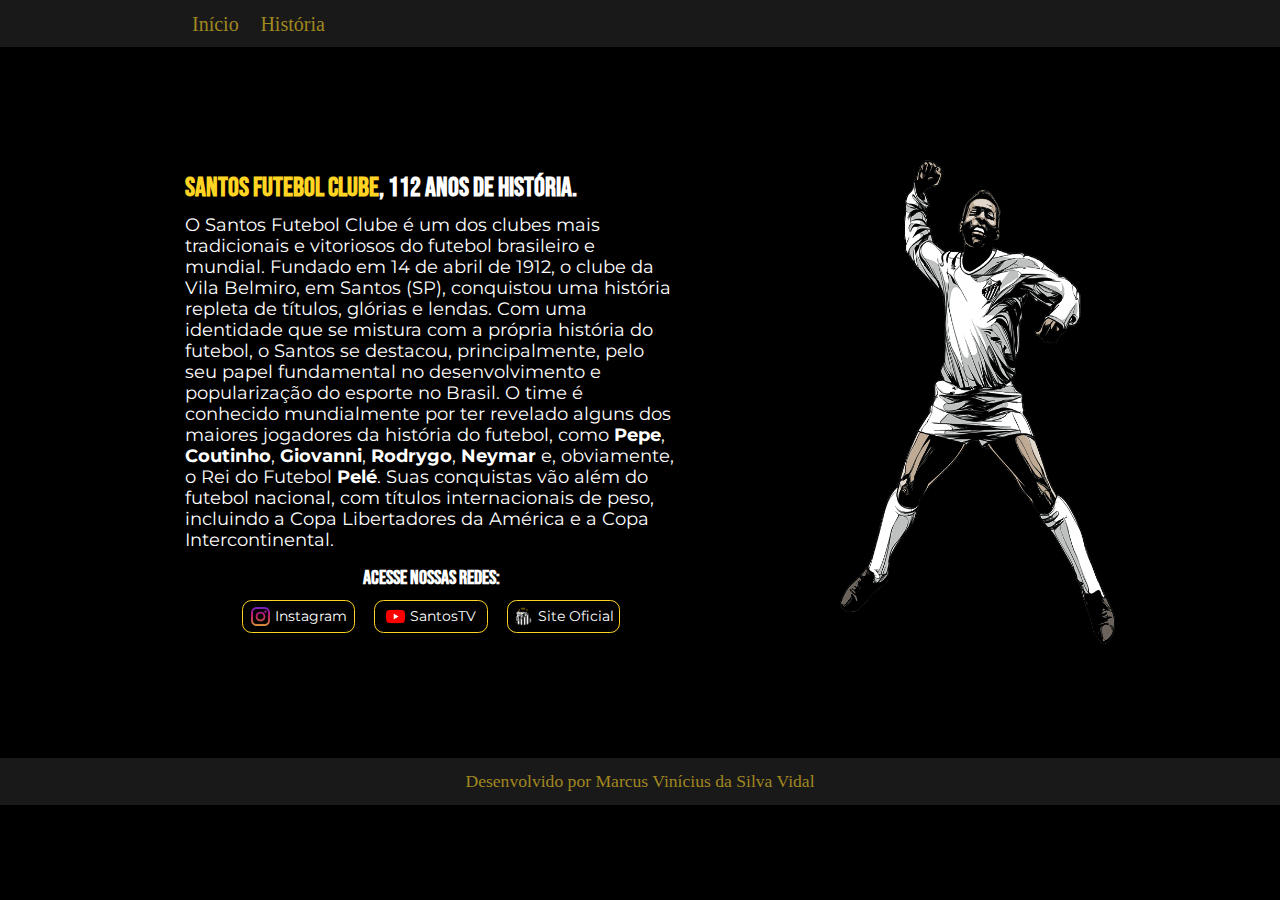
<file: Pagina-Santos-1/index.html>
<!DOCTYPE html>
<html lang="pt-br">
    <head>
        <meta charset="UTF-8">
        <meta http-equiv="X-UA-Compatible" content="IE=edge">
        <meta name="viewport" content="widht=device-widht, initial-scale=1.0">
        <link rel="stylesheet" href="./styles/style.css">
        <title>Santos Futebol Clube</title>
    </head>
    <body>
        <header class="cabecalho">
            <nav class="menu-cabecalho">
                <a class="link-menu" href="exemplo.html">Início</a>
                <a class="link-menu" href="historia.html">História</a>
            </nav>
        </header>
        <main class="conteudo">
            <section class="conteudo-tudo">
            <section class="textos-e-links">
                <div class="textos">
                <h1 class="titulo"><strong class="titulo-negrito">Santos Futebol Clube</strong>, 112 anos de história.</h1>
                <p class="paragrafo">O Santos Futebol Clube é um dos clubes mais tradicionais e vitoriosos do futebol brasileiro e mundial. 
                    Fundado em 14 de abril de 1912, o clube da Vila Belmiro, em Santos (SP), conquistou uma história repleta de títulos, glórias e lendas. Com uma identidade que se mistura com a própria história do futebol, o Santos se destacou, principalmente, pelo seu papel fundamental no desenvolvimento e popularização do esporte no Brasil.
                    O time é conhecido mundialmente por ter revelado alguns dos maiores jogadores da história do futebol, como <strong>Pepe</strong>, <strong>Coutinho</strong>, <strong>Giovanni</strong>, <strong>Rodrygo</strong>, <strong>Neymar</strong> e, obviamente, o Rei do Futebol <strong>Pelé</strong>.
                    Suas conquistas vão além do futebol nacional, com títulos internacionais de peso, incluindo a Copa Libertadores da América e a Copa Intercontinental.
                    </p>
                </div>
                <div class="mensagem-e-link">    
                <h2 class="mensagem">Acesse nossas Redes:</h2>
                <div class="links">
                <a class="link" href="">
                    <img class="imagem-links" src="./assets/instagram-ok.png" alt="">
                    Instagram
                </a>
                <a class="link" href="">
                    <img class="imagem-links" src="./assets/youtube.png" alt="">
                    SantosTV
                </a>
                <a class="link" href="https://www.santosfc.com.br/">
                    <img class="imagem-links" src="./assets/Santos_Logo.png" alt="">
                    Site Oficial
                </a>
                </div>
                </div>
            </section>
            <img class="imagem" src="./assets/pelé.png.png" alt="imagem">
        </section>
        </main>
        <footer class="rodape">
            <p>Desenvolvido por Marcus Vinícius da Silva Vidal</p>
        </footer>
    </body>

</html>
</file>
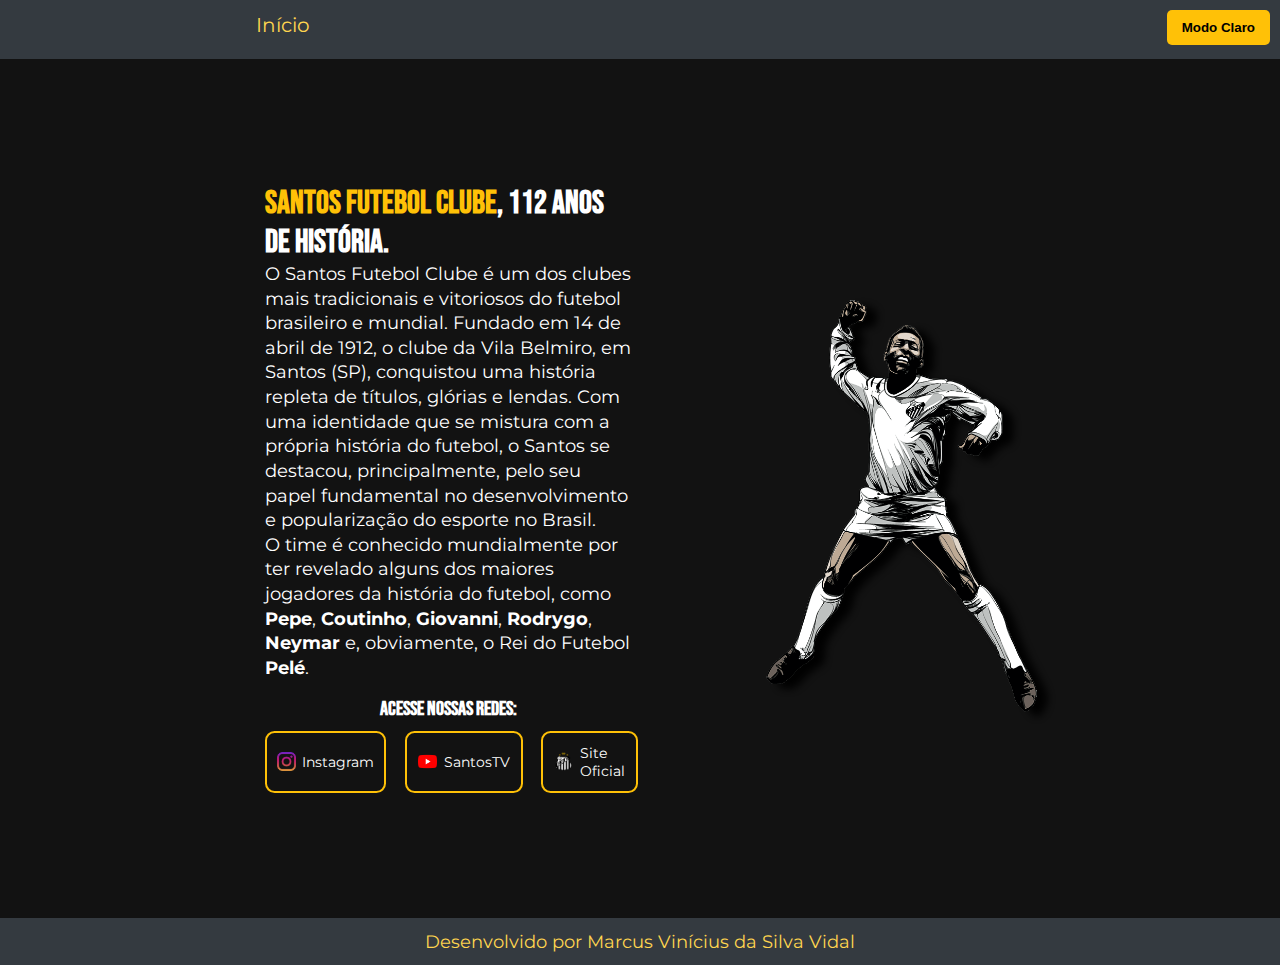
<file: santos/index.html>
<!DOCTYPE html>
<html lang="pt-br">
<head>
    <meta charset="UTF-8">
    <meta http-equiv="X-UA-Compatible" content="IE=edge">
    <meta name="viewport" content="width=device-width, initial-scale=1.0">
    <title>Santos Futebol Clube</title>
    <link rel="stylesheet" href="./styles/style.css">
    <script src="script.js" defer></script>
</head>
<body>
    <header class="header">
        <nav class="menu">
            <a class="menu-link" href="index.html">Início</a>
            
        </nav>
    </header>

    <main class="content">
        <section class="container">
            <section class="info">
                <div class="text">
                    <h1 class="title">
                        <strong class="title-highlight">Santos Futebol Clube</strong>, 112 anos de história.
                    </h1>
                    <p class="paragraph">
                        O Santos Futebol Clube é um dos clubes mais tradicionais e vitoriosos do futebol brasileiro e mundial. 
                        Fundado em 14 de abril de 1912, o clube da Vila Belmiro, em Santos (SP), conquistou uma história repleta de títulos, glórias e lendas. 
                        Com uma identidade que se mistura com a própria história do futebol, o Santos se destacou, principalmente, pelo seu papel fundamental no desenvolvimento e popularização do esporte no Brasil.
                    </p>
                    <p class="paragraph">
                        O time é conhecido mundialmente por ter revelado alguns dos maiores jogadores da história do futebol, como 
                        <strong>Pepe</strong>, <strong>Coutinho</strong>, <strong>Giovanni</strong>, <strong>Rodrygo</strong>, <strong>Neymar</strong> e, obviamente, o Rei do Futebol <strong>Pelé</strong>.
                    </p>
                </div>

                <div class="social">
                    <h2 class="social-title">Acesse nossas Redes:</h2>
                    <div class="social-links">
                        <a class="social-link" href="#">
                            <img class="social-icon" src="./assets/instagram-ok.png" alt="Instagram">
                            Instagram
                        </a>
                        <a class="social-link" href="#">
                            <img class="social-icon" src="./assets/youtube.png" alt="YouTube">
                            SantosTV
                        </a>
                        <a class="social-link" href="https://www.santosfc.com.br/" target="_blank" rel="noopener noreferrer">
                            <img class="social-icon" src="./assets/Santos_Logo.png" alt="Site Oficial">
                            Site Oficial
                        </a>
                    </div>
                </div>
            </section>

            <div class="image-container">
                <img class="image" id="image-mode" src="./assets/pelé.png" alt="Imagem de Pelé">
            </div>
        </section>
    </main>

    <footer class="footer">
        <p>Desenvolvido por Marcus Vinícius da Silva Vidal</p>
    </footer>
</body>
</html>
</file>
<file: Pagina-Santos-1/styles/style.css>
@import url('https://fonts.googleapis.com/css2?family=Bebas+Neue&family=Montserrat&display=swap');

:root {

    --cor-principal: black;
    --cor-secundaria: #FFD523;
    --cor-terciaria: #4747475b;
    --hover-cor: #ffd72398;

    --fonte-principal: "Bebas Neue", sans-serif;
    --fonte-secundaria: "Montserrat", sans-serif;
}

*{
    margin: 0;
    padding: 0;

}

body { 
    box-sizing: border-box;
    background-color: var(--cor-principal);
    color: rgb(255, 255, 255);
}

.conteudo-tudo {
    display: flex;
    justify-content: center;
}

.conteudo {
    padding: 5% 2%;
    background-color: var(--cor-principal);
    display: flex;
    align-items: center;
    justify-content: center;
}

.textos-e-links {
    width: 40%;
    background-color: var(--cor-principal);
    display: flex;
    flex-direction: column;
    padding: 5%;  
    gap: 1rem;
}

.titulo-negrito {
    color: var(--cor-secundaria);
    
}

.textos {
   display: flex;
   flex-direction: column;
   gap: 0.625rem;
}

.imagem {
    width: 29%;
    margin-left: 5%;
}

.mensagem-e-link {
    display: flex;
    gap:0.625rem;
    flex-direction: column;
    align-items: center;
    justify-content: center;    
}

.mensagem {
    font-family: var(--fonte-principal);
    font-size: 1.25rem;
}

.titulo {
    font-size: 1.7rem;
    font-family: var(--fonte-principal);
}

.paragrafo {
    font-size: 1.1rem;
    font-family: var(--fonte-secundaria);
}

.links {
    display: flex;
    gap: 5%;
    justify-content: space-between;
    width: 77%;
}

.link {
    font-family: var(--fonte-secundaria);
    display: flex;
    justify-content: center;
    background-color: var(--cor-principal);
    border-radius: 0.6rem;
    width: 33%;
    border: 0.06rem solid var(--cor-secundaria);
    padding: 1.5%;
    font-size: 0.875rem;
    align-items: center;
    gap: 5%;
    text-decoration: none;
    color: rgb(255, 255, 255);
}

.link:hover {
    background-color: var(--hover-cor);
}

.rodape {
    background-color: var(--cor-terciaria);
    padding: 1%;
    text-align: center;
    color: var(--hover-cor);
    font-size: 1.1rem;
}

.cabecalho {
    background-color: var(--cor-terciaria);
    padding: 1% 0% 0% 15%;
}

.menu-cabecalho {
    display: flex;
    padding-bottom: 1%;
    gap: 2%;
}

.link-menu {
    font-size: 1.25rem;
    text-decoration: none;
    color: var(--hover-cor);
}

.imagem-links {
    width: 1.2rem;
}
</file>
<file: santos/styles/style.css>
@import url('https://fonts.googleapis.com/css2?family=Bebas+Neue&family=Montserrat&display=swap');

:root {
    --background-dark: #121212;
    --background-light: #F6F6F6;
    --primary-color: #FFC107;
    --secondary-color: #343A40;
    --hover-color: #FFD54F;
    --font-title: "Bebas Neue", sans-serif;
    --font-text: "Montserrat", sans-serif;
}

* {
    margin: 0;
    padding: 0;
    box-sizing: border-box;
}

body {
    background-color: var(--background-dark);
    color: white;
    font-family: var(--font-text);
}

/* 📌 Cabeçalho */
.header {
    background-color: var(--secondary-color);
    padding: 1% 15%;
}

.menu {
    display: flex;
    gap: 2%;
    padding-bottom: 1%;
}

.menu-link {
    font-size: 1.25rem;
    text-decoration: none;
    color: var(--hover-color);
    transition: color 0.3s ease-in-out;
    margin-left: 5vw;
}

.menu-link:hover {
    color: var(--primary-color);
}

/* 📌 Conteúdo */
.content {
    padding: 5% 2%;
    display: flex;
    align-items: center;
    justify-content: center;
}

.container {
    display: flex;
    justify-content: center;
    flex-wrap: wrap;
    gap: 2rem;
}

.info {
    width: 40%;
    padding: 5%;
    display: flex;
    flex-direction: column;
    gap: 1rem;
}

.title {
    font-size: 2rem;
    font-family: var(--font-title);
    animation: fadeIn 1s ease-in-out;
}

.title-highlight {
    color: var(--primary-color);
}

.paragraph {
    font-size: 1.1rem;
    line-height: 1.4;
}

/* 📌 Animação */
@keyframes fadeIn {
    from {
        opacity: 0;
        transform: translateY(-10px);
    }
    to {
        opacity: 1;
        transform: translateY(0);
    }
}

/* 📌 Imagem */
.image-container {
    text-align: center;
    position: relative;
}

.image {
    width: 350px;
    border-radius: 10px;
    transition: filter 0.5s ease-in-out;
    margin-top: 15vh;
}

.image-button {
    position: absolute;
    bottom: -40px;
    left: 50%;
    transform: translateX(-50%);
    padding: 10px 20px;
    background-color: var(--primary-color);
    border: none;
    cursor: pointer;
    font-weight: bold;
    transition: 0.3s ease-in-out;
    border-radius: 5px;
}

.image-button:hover {
    background-color: var(--hover-color);
}

/* 📌 Redes Sociais */
.social {
    display: flex;
    flex-direction: column;
    align-items: center;
    gap: 0.625rem;
}

.social-title {
    font-size: 1.25rem;
    font-family: var(--font-title);
}

.social-links {
    display: flex;
    justify-content: space-between;
    gap: 5%;
    width: 100%;
    max-width: 400px;
}

.social-link {
    display: flex;
    align-items: center;
    justify-content: center;
    width: 33%;
    gap: 0.5vw;
    padding: 0.7rem;
    border-radius: 0.6rem;
    border: 2px solid var(--primary-color);
    font-size: 0.875rem;
    text-decoration: none;
    color: white;
    background-color: var(--background-dark);
    transition: background-color 0.3s ease-in-out, transform 0.2s ease-in-out;
}

.social-link:hover {
    background-color: var(--hover-color);
    transform: scale(1.05);
}

.social-icon {
    width: 1.2rem;
}

/* 📌 Rodapé */
.footer {
    background-color: var(--secondary-color);
    padding: 1%;
    text-align: center;
    color: var(--hover-color);
    font-size: 1.1rem;
}

/* 📌 Responsividade */
@media (max-width: 768px) {
    .info {
        width: 80%;
    }

    .image {
        width: 80%;
    }

    .footer {
        font-size: 0.9rem;
    }
}
</file>
